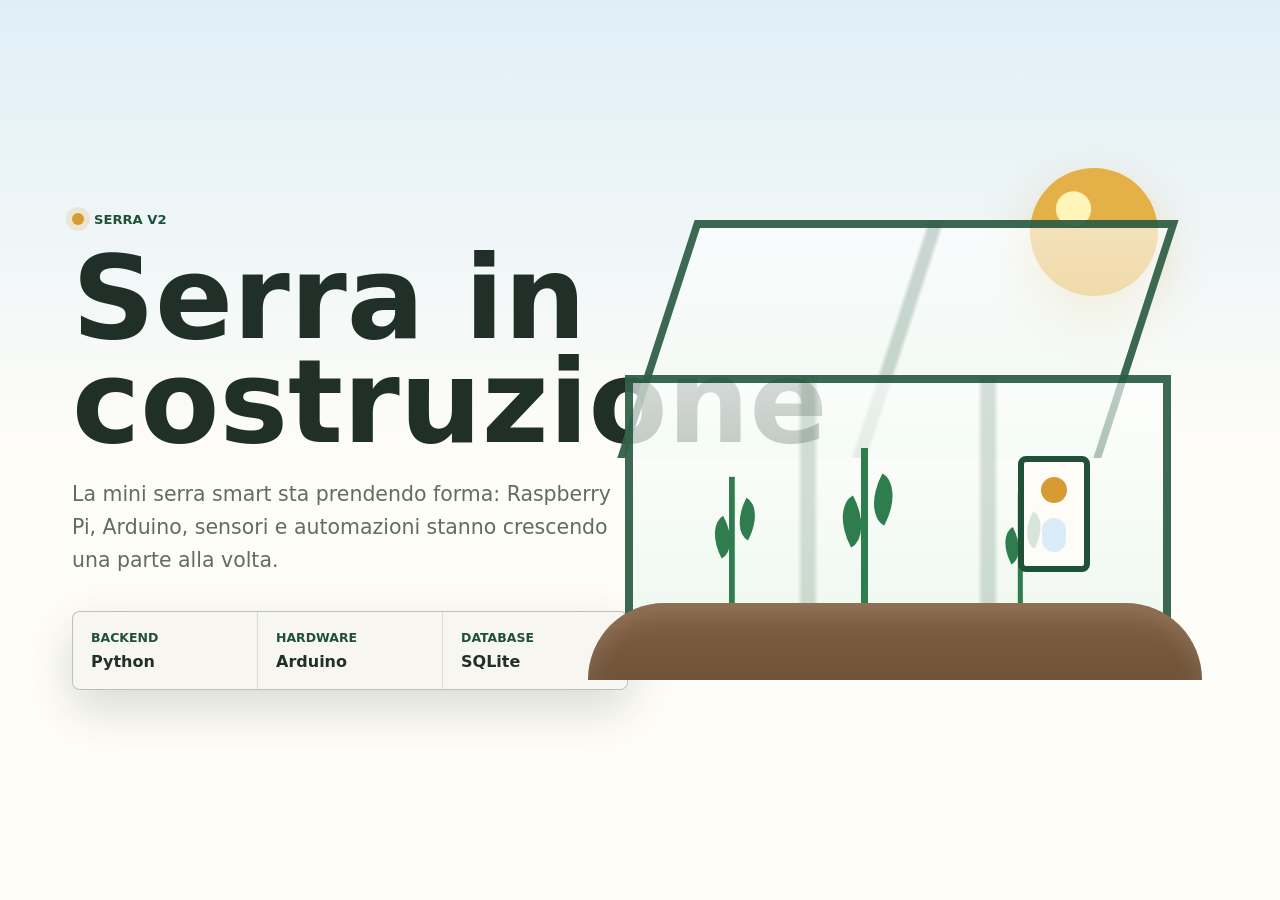
<file: serra_v2/web/index.html>
<!doctype html>
<html lang="it">
  <head>
    <meta charset="utf-8">
    <meta name="viewport" content="width=device-width, initial-scale=1">
    <meta
      name="description"
      content="Serra v2 e' in costruzione: mini serra smart con Raspberry Pi e Arduino."
    >
    <title>Serra in costruzione</title>
    <style>
      :root {
        color-scheme: light;
        --leaf: #2f7d4f;
        --leaf-dark: #1f5138;
        --mint: #dff4e8;
        --sky: #d9ecf7;
        --soil: #6f5238;
        --amber: #d79b33;
        --ink: #203028;
        --muted: #5e6d65;
        --paper: #fffdf8;
        --line: rgba(32, 48, 40, 0.16);
        --shadow: rgba(29, 55, 41, 0.18);
      }

      * {
        box-sizing: border-box;
      }

      body {
        min-height: 100vh;
        margin: 0;
        font-family:
          Inter, ui-sans-serif, system-ui, -apple-system, BlinkMacSystemFont, "Segoe UI", sans-serif;
        color: var(--ink);
        background:
          linear-gradient(180deg, rgba(217, 236, 247, 0.82), rgba(255, 253, 248, 0.92) 52%),
          var(--paper);
      }

      main {
        display: grid;
        min-height: 100vh;
        grid-template-columns: minmax(0, 1.05fr) minmax(300px, 0.95fr);
        align-items: center;
        gap: clamp(28px, 6vw, 88px);
        padding: clamp(28px, 6vw, 72px);
        overflow: hidden;
      }

      .copy {
        max-width: 680px;
      }

      .eyebrow {
        display: inline-flex;
        align-items: center;
        gap: 10px;
        margin: 0 0 20px;
        color: var(--leaf-dark);
        font-size: 0.82rem;
        font-weight: 800;
        text-transform: uppercase;
        letter-spacing: 0;
      }

      .eyebrow::before {
        width: 12px;
        height: 12px;
        border-radius: 50%;
        background: var(--amber);
        box-shadow: 0 0 0 6px rgba(215, 155, 51, 0.18);
        content: "";
      }

      h1 {
        max-width: 10ch;
        margin: 0;
        font-size: clamp(3.4rem, 9vw, 8.4rem);
        line-height: 0.9;
        letter-spacing: 0;
      }

      .subtitle {
        max-width: 58ch;
        margin: 24px 0 0;
        color: var(--muted);
        font-size: clamp(1.05rem, 2vw, 1.28rem);
        line-height: 1.6;
      }

      .status {
        display: grid;
        width: min(100%, 560px);
        grid-template-columns: repeat(3, minmax(0, 1fr));
        gap: 1px;
        margin-top: 34px;
        overflow: hidden;
        border: 1px solid var(--line);
        border-radius: 8px;
        background: var(--line);
        box-shadow: 0 18px 50px var(--shadow);
      }

      .status div {
        min-width: 0;
        padding: 18px;
        background: rgba(255, 253, 248, 0.82);
      }

      .status strong,
      .status span {
        display: block;
      }

      .status strong {
        color: var(--leaf-dark);
        font-size: 0.78rem;
        text-transform: uppercase;
        letter-spacing: 0;
      }

      .status span {
        margin-top: 7px;
        color: var(--ink);
        font-size: 1rem;
        font-weight: 700;
      }

      .scene {
        position: relative;
        min-height: min(68vh, 620px);
      }

      .sun {
        position: absolute;
        top: 4%;
        right: 10%;
        width: clamp(76px, 12vw, 128px);
        aspect-ratio: 1;
        border-radius: 50%;
        background: radial-gradient(circle at 34% 32%, #fff5b8 0 14%, #e4b148 15% 100%);
        box-shadow: 0 20px 54px rgba(215, 155, 51, 0.32);
      }

      .greenhouse {
        position: absolute;
        right: 0;
        bottom: 9%;
        width: min(92vw, 620px);
        aspect-ratio: 1.2;
      }

      .roof {
        position: absolute;
        inset: 7% 11% 47%;
        border: 8px solid rgba(31, 81, 56, 0.86);
        border-bottom: 0;
        transform: skewX(-18deg);
        background:
          linear-gradient(90deg, transparent 48%, rgba(31, 81, 56, 0.22) 49% 51%, transparent 52%),
          linear-gradient(180deg, rgba(255, 255, 255, 0.62), rgba(223, 244, 232, 0.38));
      }

      .house {
        position: absolute;
        inset: 37% 6% 14%;
        border: 8px solid rgba(31, 81, 56, 0.86);
        background:
          linear-gradient(90deg, transparent 31%, rgba(31, 81, 56, 0.18) 32% 34%, transparent 35%),
          linear-gradient(90deg, transparent 65%, rgba(31, 81, 56, 0.18) 66% 68%, transparent 69%),
          linear-gradient(180deg, rgba(255, 255, 255, 0.66), rgba(223, 244, 232, 0.5));
      }

      .bed {
        position: absolute;
        right: 1%;
        bottom: 4%;
        left: 0;
        height: 15%;
        border-radius: 999px 999px 8px 8px;
        background: linear-gradient(180deg, #836041, var(--soil));
        box-shadow: inset 0 12px 22px rgba(255, 255, 255, 0.12);
      }

      .sprout {
        position: absolute;
        bottom: 18%;
        width: 9%;
        height: 31%;
        border-left: 7px solid var(--leaf);
        transform-origin: bottom;
      }

      .sprout::before,
      .sprout::after {
        position: absolute;
        width: 54%;
        height: 28%;
        border-radius: 100% 0 100% 0;
        background: var(--leaf);
        content: "";
      }

      .sprout::before {
        left: -58%;
        top: 32%;
        transform: rotate(-28deg);
      }

      .sprout::after {
        left: 4%;
        top: 18%;
        transform: scaleX(-1) rotate(-28deg);
      }

      .sprout.one {
        left: 22%;
        transform: scale(0.82);
      }

      .sprout.two {
        left: 44%;
      }

      .sprout.three {
        left: 68%;
        transform: scale(0.72);
      }

      .sensor {
        position: absolute;
        right: 19%;
        bottom: 25%;
        width: 72px;
        height: 116px;
        border: 6px solid var(--leaf-dark);
        border-radius: 8px;
        background: rgba(255, 253, 248, 0.82);
      }

      .sensor::before {
        position: absolute;
        top: 15px;
        left: 50%;
        width: 26px;
        height: 26px;
        border-radius: 50%;
        background: var(--amber);
        transform: translateX(-50%);
        content: "";
      }

      .sensor::after {
        position: absolute;
        right: 18px;
        bottom: 14px;
        left: 18px;
        height: 34px;
        border-radius: 999px;
        background: var(--sky);
        content: "";
      }

      @media (max-width: 820px) {
        main {
          grid-template-columns: 1fr;
          align-content: center;
          padding: 28px;
        }

        h1 {
          max-width: 9ch;
        }

        .scene {
          min-height: 340px;
          order: -1;
        }

        .greenhouse {
          right: 50%;
          width: min(90vw, 430px);
          transform: translateX(50%);
        }
      }

      @media (max-width: 560px) {
        .status {
          grid-template-columns: 1fr;
        }
      }
    </style>
  </head>
  <body>
    <main>
      <section class="copy" aria-label="Stato progetto">
        <p class="eyebrow">Serra v2</p>
        <h1>Serra in costruzione</h1>
        <p class="subtitle">
          La mini serra smart sta prendendo forma: Raspberry Pi, Arduino,
          sensori e automazioni stanno crescendo una parte alla volta.
        </p>
        <div class="status" aria-label="Stato dei lavori">
          <div>
            <strong>Backend</strong>
            <span>Python</span>
          </div>
          <div>
            <strong>Hardware</strong>
            <span>Arduino</span>
          </div>
          <div>
            <strong>Database</strong>
            <span>SQLite</span>
          </div>
        </div>
      </section>

      <section class="scene" aria-label="Illustrazione della serra">
        <div class="sun" aria-hidden="true"></div>
        <div class="greenhouse" aria-hidden="true">
          <div class="roof"></div>
          <div class="house"></div>
          <div class="sprout one"></div>
          <div class="sprout two"></div>
          <div class="sprout three"></div>
          <div class="sensor"></div>
          <div class="bed"></div>
        </div>
      </section>
    </main>
  </body>
</html>
</file>
